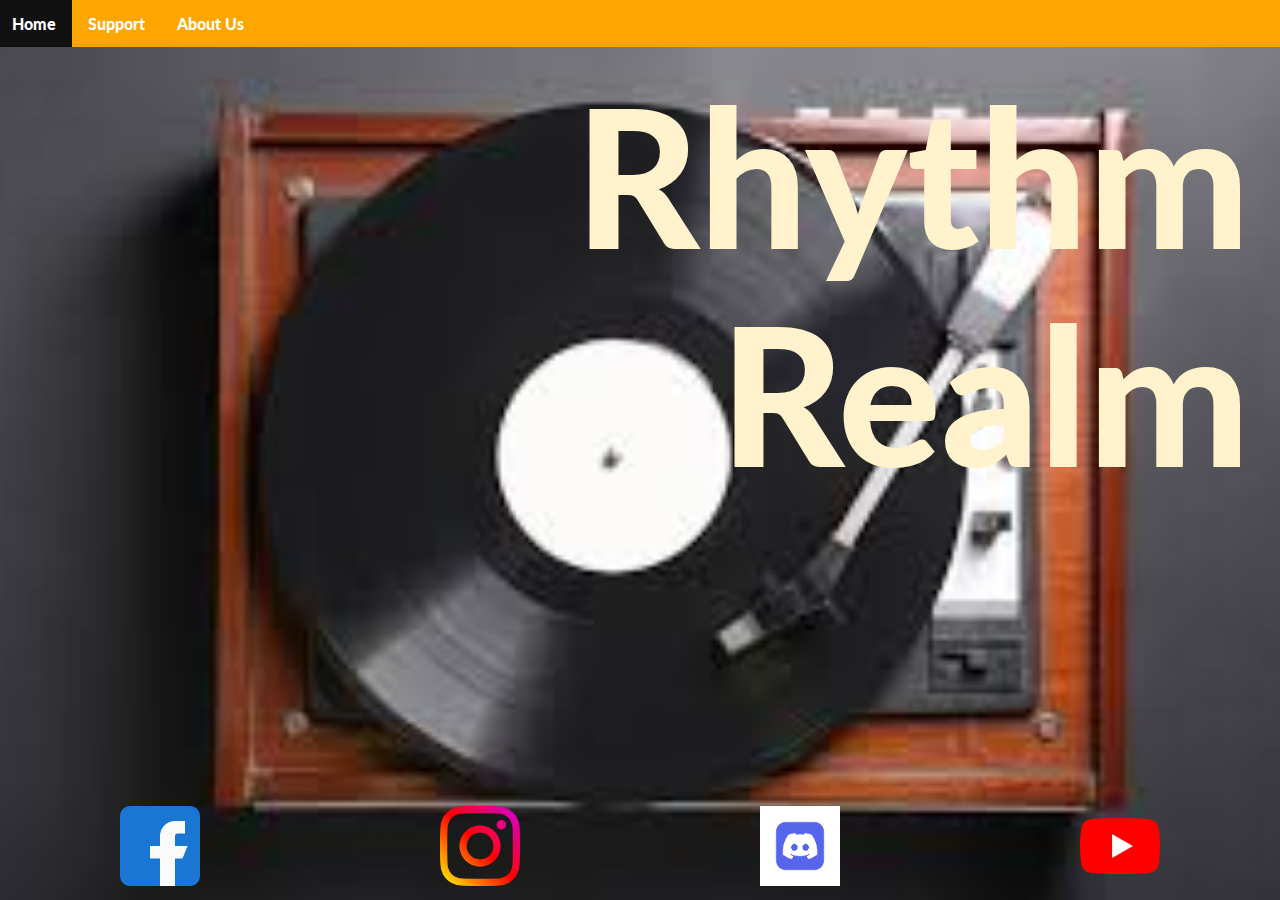
<file: index.html>
<!DOCTYPE html>
<html lang="en">
  <head>
    <link rel="preconnect" href="https://fonts.googleapis.com" />
    <link rel="preconnect" href="https://fonts.gstatic.com" crossorigin />
    <link
      href="https://fonts.googleapis.com/css2?family=Noto+Sans:ital,wght@0,100..900;1,100..900&display=swap"
      rel="stylesheet"
    />
    <meta charset="UTF-8" />
    <meta name="viewport" content="width=device-width, initial-scale=1.0" />
    <title>Rhythm Realm</title>
    <link rel="stylesheet" href="styles/styles.css" />

    <link rel="preconnect" href="https://fonts.googleapis.com" />
    <link rel="preconnect" href="https://fonts.gstatic.com" crossorigin />
    <link
      href="https://fonts.googleapis.com/css2?family=Lato:ital,wght@0,100;0,300;0,400;0,700;0,900;1,100;1,300;1,400;1,700;1,900&display=swap"
      rel="stylesheet"
    />
  </head>
  <body>
    <nav>
      <ul>
        <li><a href="default.asp">Home</a></li>
        <li><a href="news.asp">Support</a></li>
        <li><a href="contact.asp">About Us</a></li>
      </ul>
    </nav>
    <div>
      <h1>Rhythm</h1>
      <h1>Realm</h1>
    </div>
    <footer>
      <div ><a href="https://facebook.com/"><img class="socialmediaicon" src="/images/facebook.png" alt="" /></a></div>
      <div ><a href="https://www.instagram.com/devon_thomlinson1/"><img class="socialmediaicon" src="/images/instagram.png" alt="" /></a></div>
      <div ><a href="https://discordapp.com/users/thomlinso"><img class="socialmediaicon" src="/images/discord.png" alt="" /></a></div>
      <div ><a href="https://www.youtube.com/@synx5305"><img class="socialmediaicon" src="/images/youtube.png" alt="" /></a></div>
    </footer>
  </body>
</html>
</file>
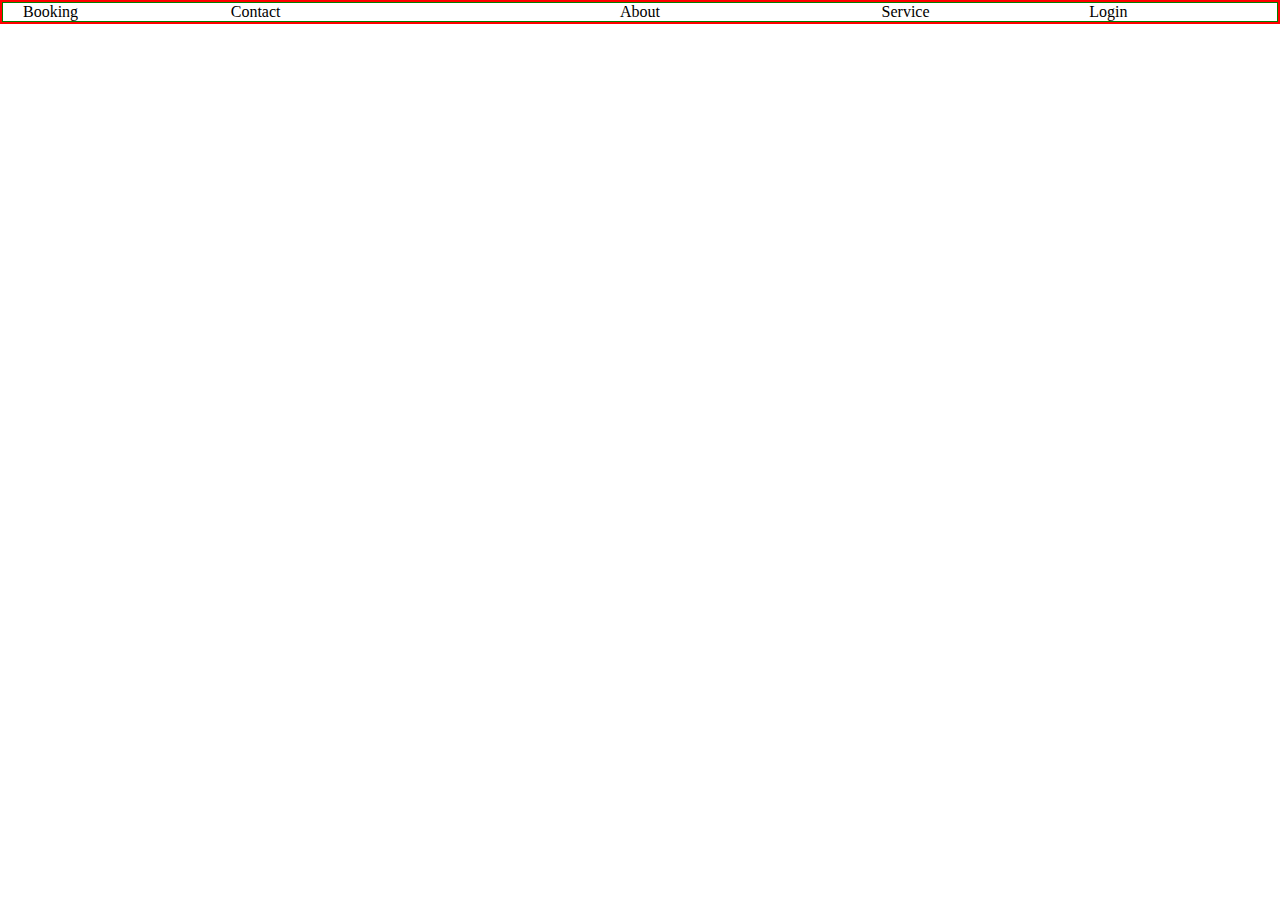
<file: flexbox/index.html>
<!DOCTYPE html>
<html lang="en">
  <head>
    <meta charset="UTF-8" />
    <meta name="viewport" content="width=device-width, initial-scale=1.0" />
    <title>Document</title>
    <link rel="stylesheet" href="styles.css" />
  </head>
  <body>
    <div class="container">
      <div class="box item">Booking</div>
      <div class="box item">Contact</div>
      <div class="box item_big">About</div>
      <div class="box item">Service</div>
      <div class="box item">Login</div>
    </div>

    <script src="app.js"></script>
  </body>
</html>
</file>
<file: styles/styles.css>
body {
  background-image: url("/images/Background.jpg");
  background-size: cover;
  background-position: center;
  background-repeat: no-repeat;
  background-color: black;
  height: 100vh;
  margin: 0px;
  min-height: 100%;
}

nav {
  background-color: orange;
  margin-left: -0.35%;
  margin-right: -0.4%;
  color: white;
  font-family: "Lato", sans-serif;
  font-weight: 900;
}

h1 {
  font-family: "Lato", sans-serif;
  font-optical-sizing: auto;
  font-weight: 900;
  font-style: normal;
  font-variation-settings: "wdth" 100;
  color: #fff2cc;
  margin-right: 10px;
  text-align: right;
  margin: 0%;
  margin-top: 3%;
  font-size: 15vw;
  line-height: 14vw;
  padding-right: 30px;
}

ul {
  list-style-type: none;
  margin: 0;
  padding: 0;
  overflow: hidden;
  background-color: orange;
}

li {
  float: left;
}

li a {
  display: block;
  color: white;
  text-align: center;
  padding: 14px 16px;
  text-decoration: none;
}

/* Change the link color to #111 (black) on hover */
li a:hover {
  background-color: #111;
}

footer {
  position: absolute;
  left: 0;
  bottom: 0;
  width: 100%;
  display: flex;
  justify-content: space-around;
}

.socialmediaicon {
  width: 80px;
  padding: 10px;
  height: 80px;
}
</file>
<file: flexbox/styles.css>
*html {
  border: 2px solid blue;
  height: 100%;
}
body {
  /* background-color: red; */
  border: 2px solid red;
  height: 100%;
  margin: 0px;
}

.container {
    border: 1px solid green;
    display: flex;
    /* flex-direction: row-reverse; */
    /* flex-wrap: wrap; */
    justify-content: space-evenly;
}


.box {
    width: 50px;
    padding-left: 20px;
    padding-right: 20px;
    /* border: 1px solid purple; */
}
.item {
    /* background-color: pink; */
    flex-grow: 1;
    
}
.item_big {
    /* background-color: red; */
    text-align: center;
    flex-grow: 3;
}
</file>
